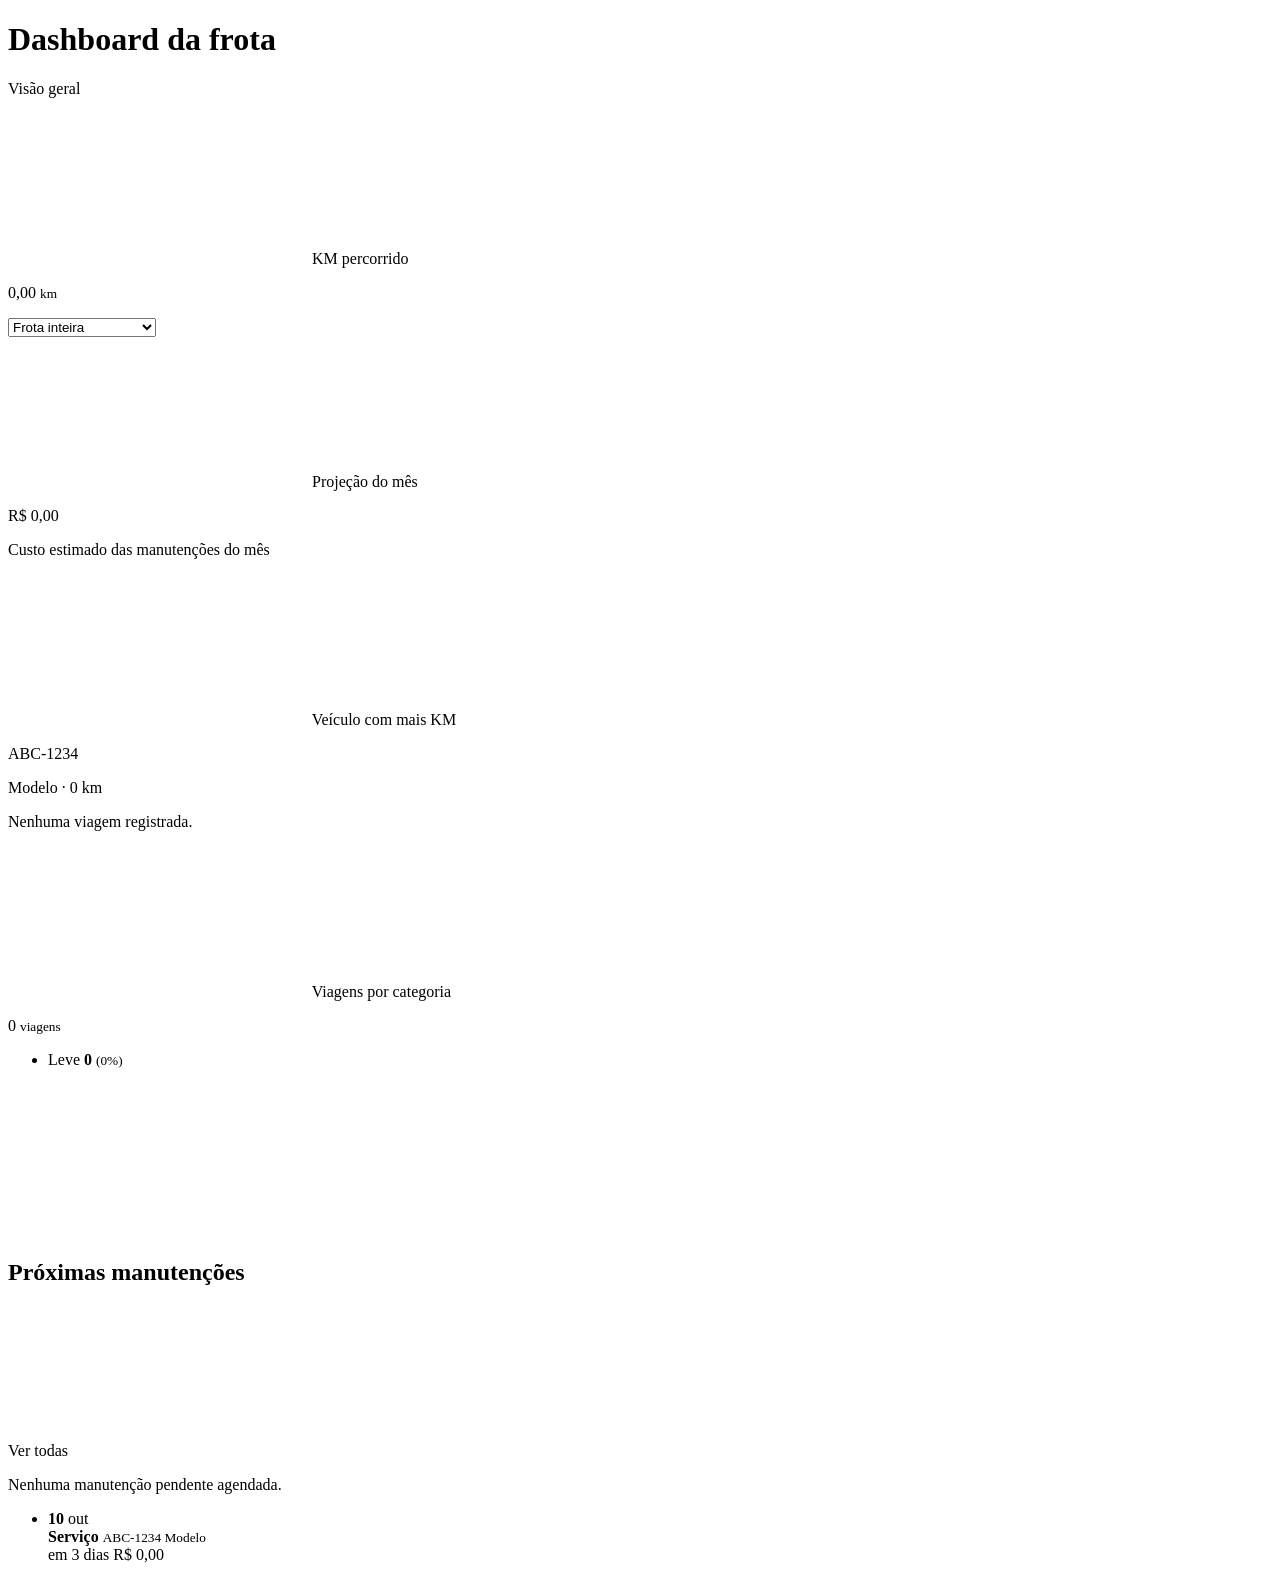
<file: src/main/resources/templates/dashboard.html>
<!DOCTYPE html>
<html lang="pt-BR" xmlns:th="http://www.thymeleaf.org">
<head th:replace="~{fragments/layout :: head('Dashboard')}"></head>
<body>
<header th:replace="~{fragments/layout :: nav('dashboard')}"></header>

<main class="container">
    <div class="cabecalho">
        <div>
            <h1>Dashboard da frota</h1>
            <p class="subtitulo" th:text="${'Visão geral em ' + #temporals.format(#temporals.createToday(), 'd ''de'' MMMM ''de'' yyyy')}">
                Visão geral</p>
        </div>
    </div>

    <section class="kpis">
        <article class="kpi">
            <div class="kpi-topo">
                <span class="kpi-icone"><svg th:replace="~{fragments/icones :: velocimetro}"></svg></span>
                <span class="kpi-rotulo">KM percorrido</span>
            </div>
            <p class="kpi-valor">
                <span th:text="${#numbers.formatDecimal(dados.totalKm, 1, 'POINT', 2, 'COMMA')}">0,00</span>
                <small>km</small>
            </p>
            <form method="get" th:action="@{/dashboard}" class="filtro">
                <select name="veiculoId" aria-label="Filtrar por veículo" onchange="this.form.requestSubmit()">
                    <option value="">Frota inteira</option>
                    <option th:each="v : ${veiculos}" th:value="${v.id}" th:text="${v.descricao}"
                            th:selected="${v.id == dados.veiculoFiltradoId}">ABC-1234 — Modelo</option>
                </select>
                <noscript><button type="submit">Filtrar</button></noscript>
            </form>
        </article>

        <article class="kpi">
            <div class="kpi-topo">
                <span class="kpi-icone"><svg th:replace="~{fragments/icones :: carteira}"></svg></span>
                <span class="kpi-rotulo">Projeção do mês</span>
            </div>
            <p class="kpi-valor" th:text="${'R$ ' + #numbers.formatDecimal(dados.custoPrevistoMes, 1, 'POINT', 2, 'COMMA')}">R$ 0,00</p>
            <p class="kpi-nota" th:text="${'Custo estimado das manutenções com início em ' + #temporals.format(#temporals.createToday(), 'MMMM')}">
                Custo estimado das manutenções do mês</p>
        </article>

        <article class="kpi">
            <div class="kpi-topo">
                <span class="kpi-icone"><svg th:replace="~{fragments/icones :: trofeu}"></svg></span>
                <span class="kpi-rotulo">Veículo com mais KM</span>
            </div>
            <th:block th:if="${dados.veiculoMaisRodado != null}">
                <p class="kpi-valor" th:text="${dados.veiculoMaisRodado.placa}">ABC-1234</p>
                <p class="kpi-nota" th:text="${dados.veiculoMaisRodado.modelo + ' · ' + #numbers.formatDecimal(dados.veiculoMaisRodado.kmTotal, 1, 'POINT', 2, 'COMMA') + ' km'}">
                    Modelo · 0 km</p>
            </th:block>
            <p class="kpi-nota" th:if="${dados.veiculoMaisRodado == null}">Nenhuma viagem registrada.</p>
        </article>

        <article class="kpi">
            <div class="kpi-topo">
                <span class="kpi-icone"><svg th:replace="~{fragments/icones :: barras}"></svg></span>
                <span class="kpi-rotulo">Viagens por categoria</span>
            </div>
            <p class="kpi-valor">
                <span th:text="${dados.totalViagens()}">0</span>
                <small>viagens</small>
            </p>
            <div class="barra-empilhada" role="img"
                 th:attr="aria-label=${#strings.listJoin(dados.volumePorCategoria.![tipo + ': ' + totalViagens], ', ')}">
                <span th:each="c : ${dados.volumePorCategoria}" th:class="'seg seg-' + ${c.tipo}"
                      th:style="'flex-grow:' + ${c.totalViagens}"></span>
            </div>
            <ul class="legenda">
                <li th:each="c : ${dados.volumePorCategoria}">
                    <span th:class="'ponto seg-' + ${c.tipo}"></span>
                    <span th:text="${c.tipo == 'LEVE' ? 'Leve' : 'Pesado'}">Leve</span>
                    <strong th:text="${c.totalViagens}">0</strong>
                    <small th:text="${'(' + dados.percentual(c) + '%)'}">(0%)</small>
                </li>
            </ul>
        </article>
    </section>

    <article class="painel">
        <header class="painel-topo">
            <span class="kpi-icone"><svg th:replace="~{fragments/icones :: calendario}"></svg></span>
            <h2>Próximas manutenções</h2>
            <a th:href="@{/manutencoes}" class="ver-todas">Ver todas <svg th:replace="~{fragments/icones :: seta}"></svg></a>
        </header>

        <p class="vazio" th:if="${#lists.isEmpty(dados.proximasManutencoes)}">Nenhuma manutenção pendente agendada.</p>

        <ul class="agenda" th:unless="${#lists.isEmpty(dados.proximasManutencoes)}">
            <li th:each="m : ${dados.proximasManutencoes}">
                <div class="data-chip">
                    <strong th:text="${#temporals.format(m.dataInicio, 'dd')}">10</strong>
                    <span th:text="${#strings.replace(#temporals.format(m.dataInicio, 'MMM'), '.', '')}">out</span>
                </div>
                <div class="agenda-info">
                    <strong th:text="${m.tipoServico}">Serviço</strong>
                    <small>
                        <span class="placa" th:text="${m.placa}">ABC-1234</span>
                        <span th:text="${m.modelo}">Modelo</span>
                    </small>
                </div>
                <span class="quando" th:classappend="${m.diasAte == 0} ? 'hoje'"
                      th:text="${m.diasAte == 0 ? 'hoje' : (m.diasAte == 1 ? 'amanhã' : 'em ' + m.diasAte + ' dias')}">em 3 dias</span>
                <span class="agenda-custo" th:text="${'R$ ' + #numbers.formatDecimal(m.custoEstimado, 1, 'POINT', 2, 'COMMA')}">R$ 0,00</span>
            </li>
        </ul>
    </article>
</main>
</body>
</html>
</file>
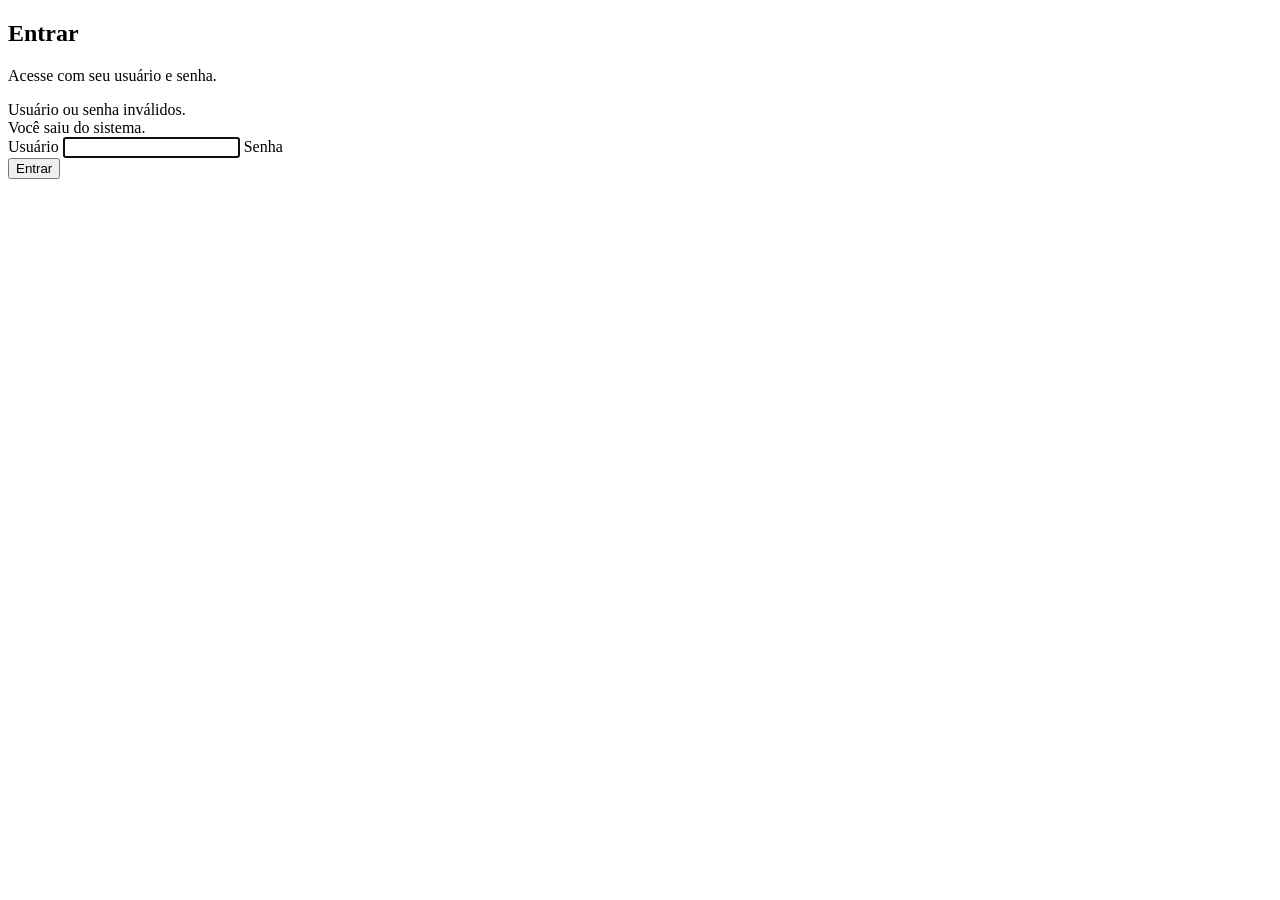
<file: src/main/resources/templates/login.html>
<!DOCTYPE html>
<html lang="pt-BR" xmlns:th="http://www.thymeleaf.org">
<head th:replace="~{fragments/layout :: head('Entrar')}"></head>
<body>
<main class="container acesso">
    <div th:replace="~{fragments/layout :: marca-acesso}"></div>

    <article class="acesso-cartao">
        <h1>Entrar</h1>
        <p class="subtitulo">Acesse com seu usuário e senha.</p>

        <div th:if="${param.error}" class="alerta alerta-erro" role="alert">Usuário ou senha inválidos.</div>
        <div th:if="${param.logout}" class="alerta alerta-info" role="status">Você saiu do sistema.</div>

        <form method="post" th:action="@{/login}">
            <label for="username">Usuário
                <input type="text" id="username" name="username" autocomplete="username" required autofocus>
            </label>

            <label for="password">Senha</label>
            <div th:replace="~{fragments/layout :: campo-senha('password', 'password', 'current-password')}"></div>

            <button type="submit">Entrar</button>
        </form>
    </article>
</main>
</body>
</html>
</file>
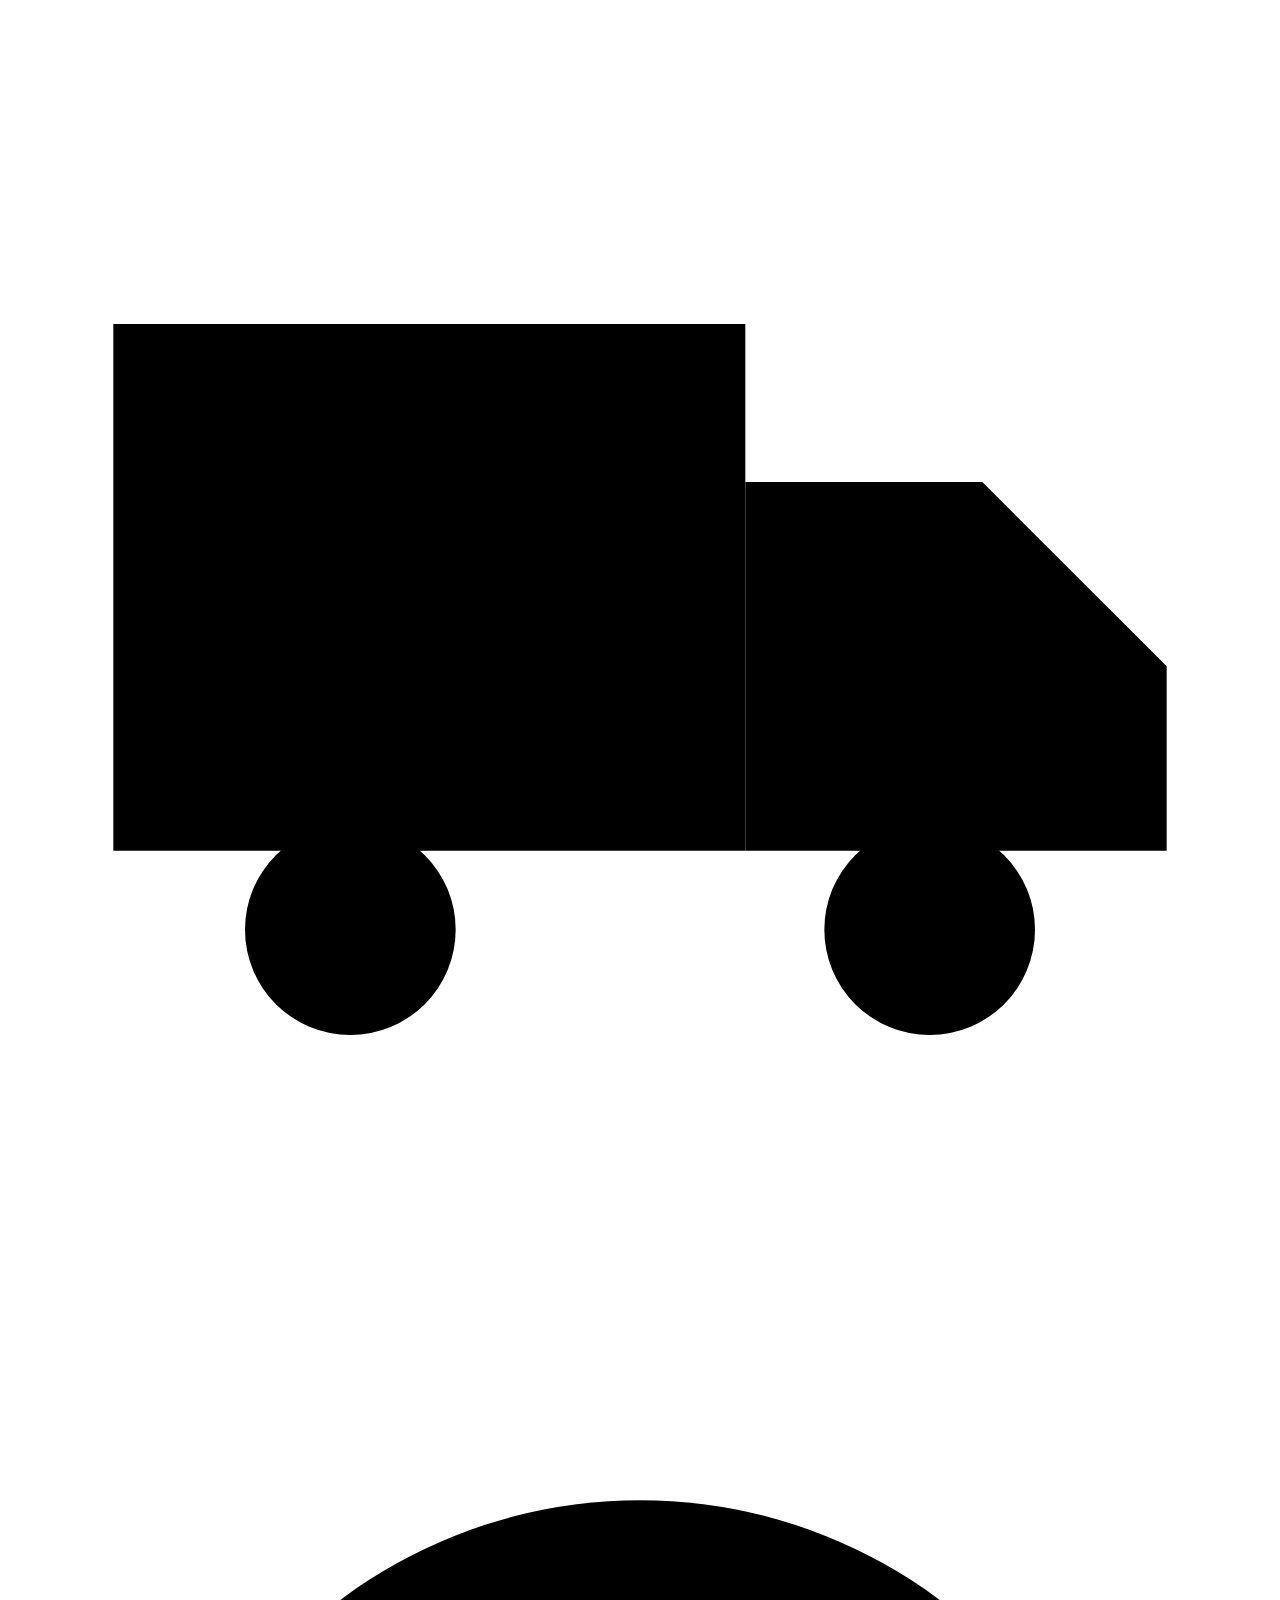
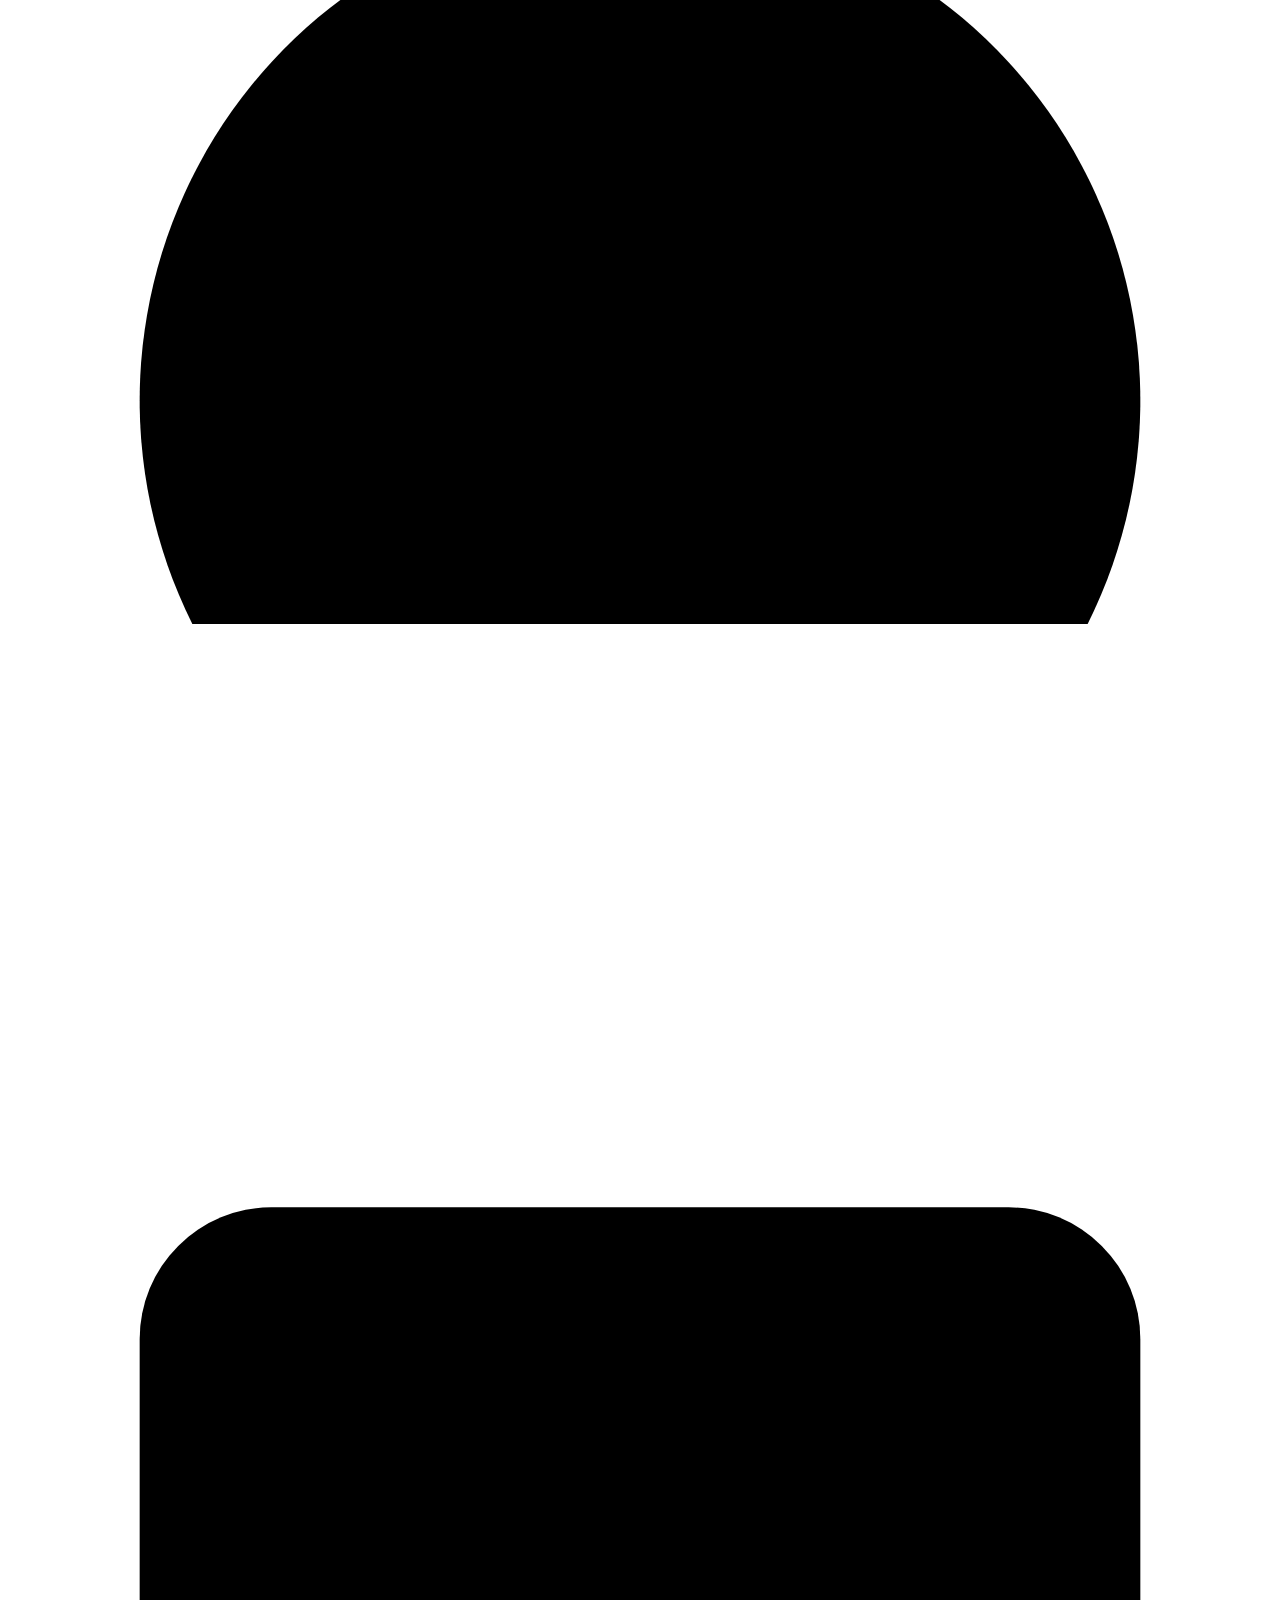
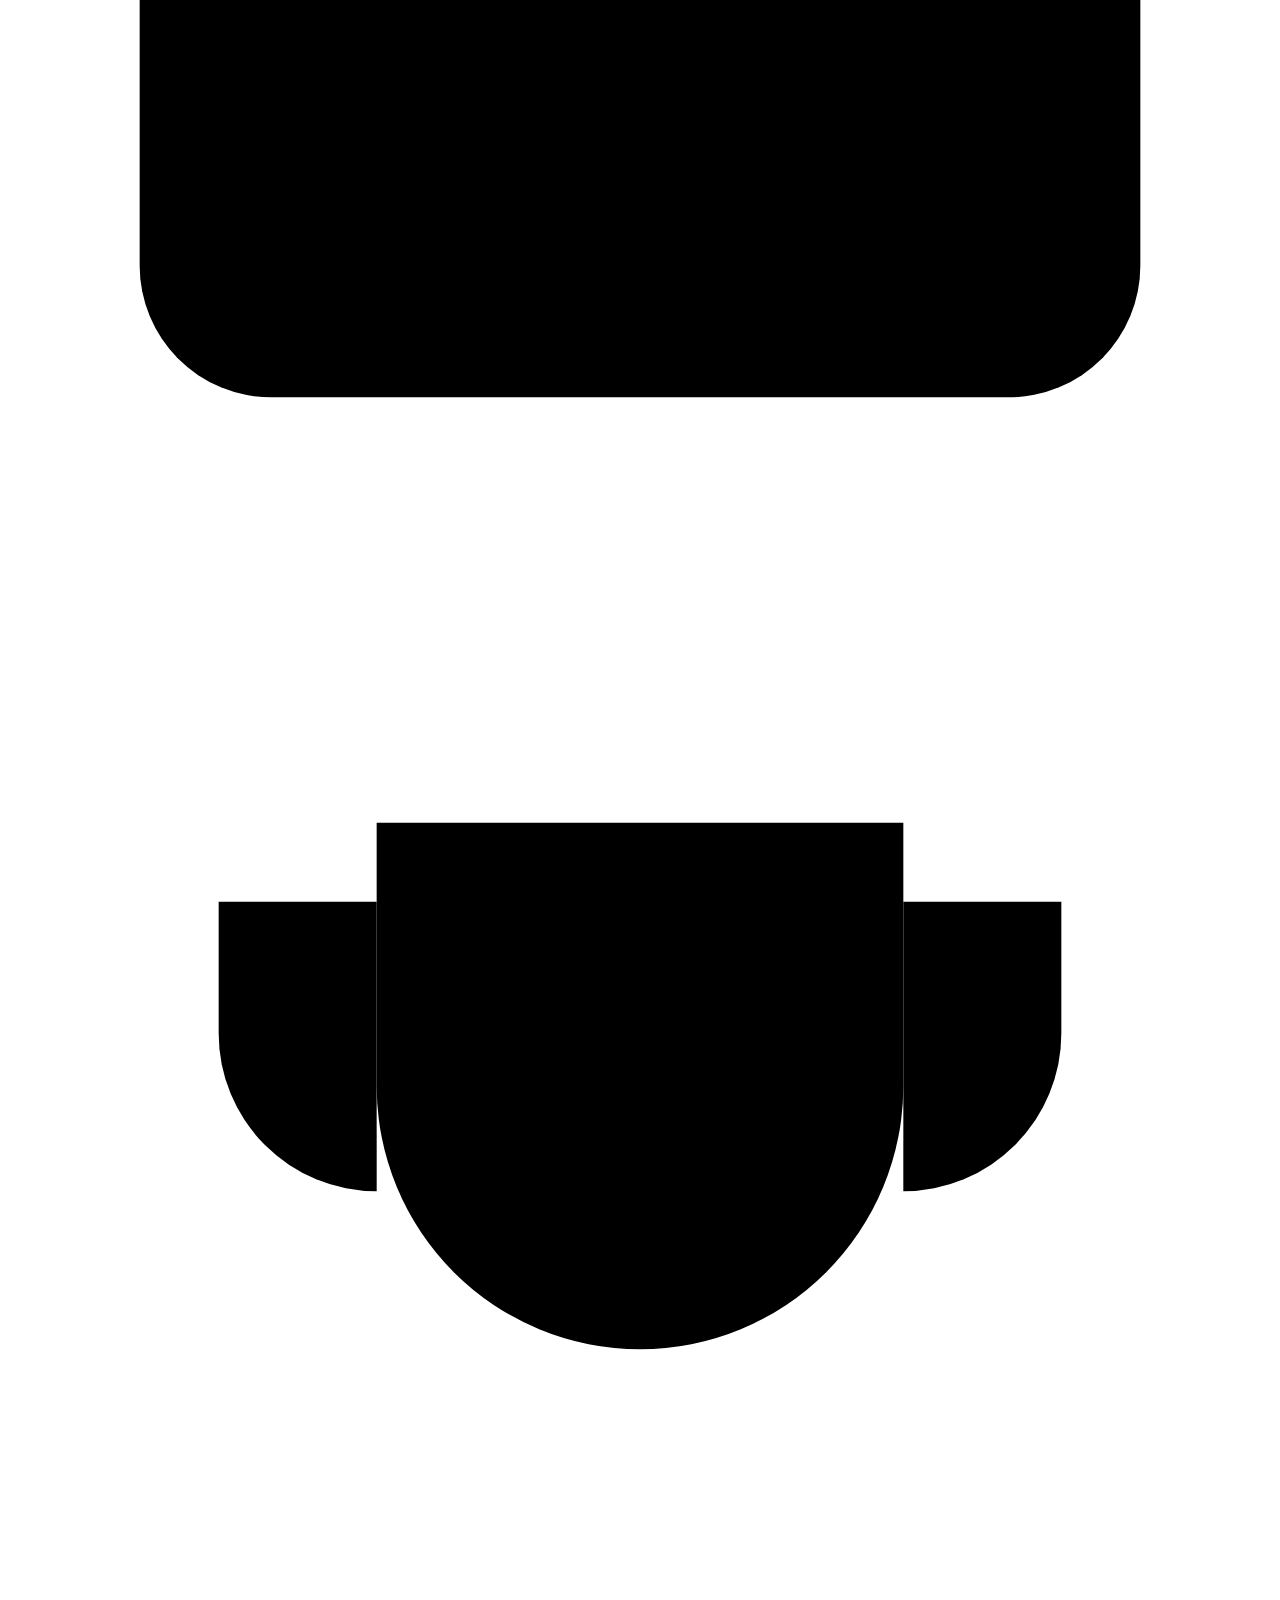
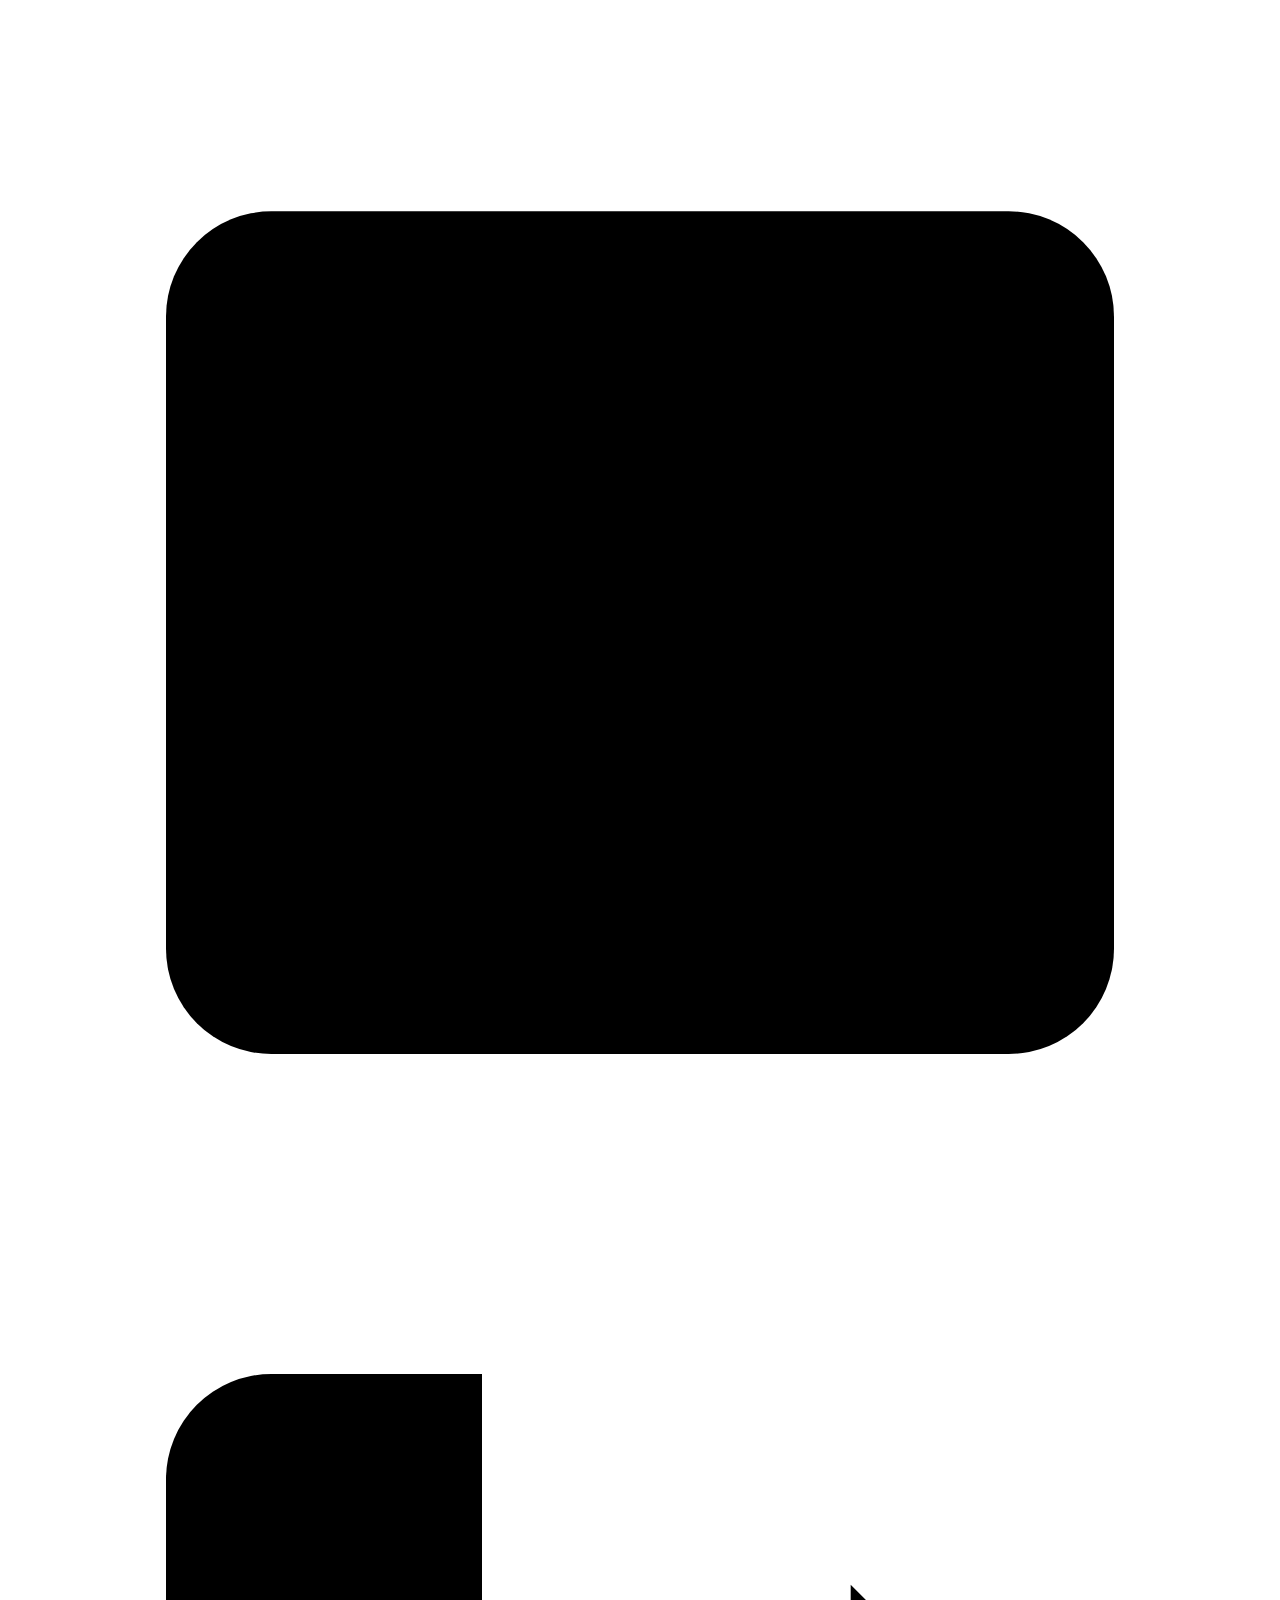
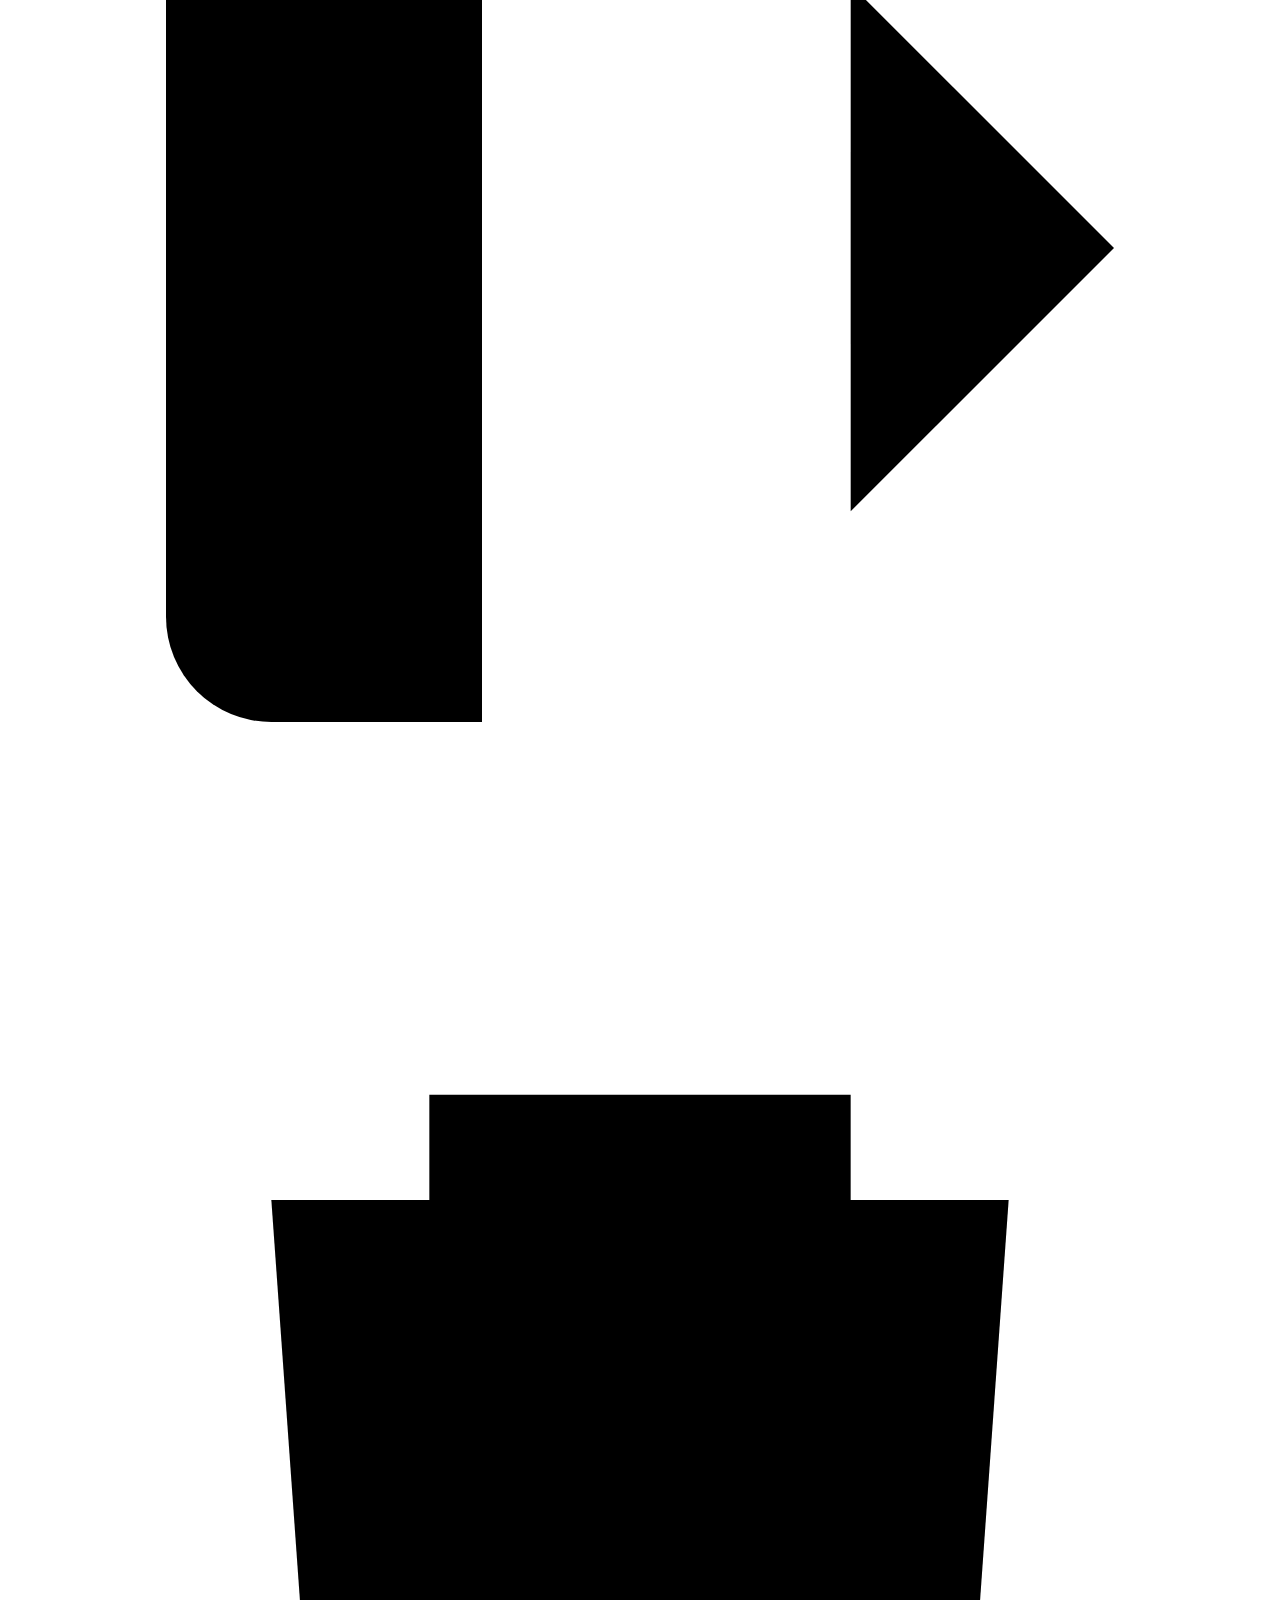
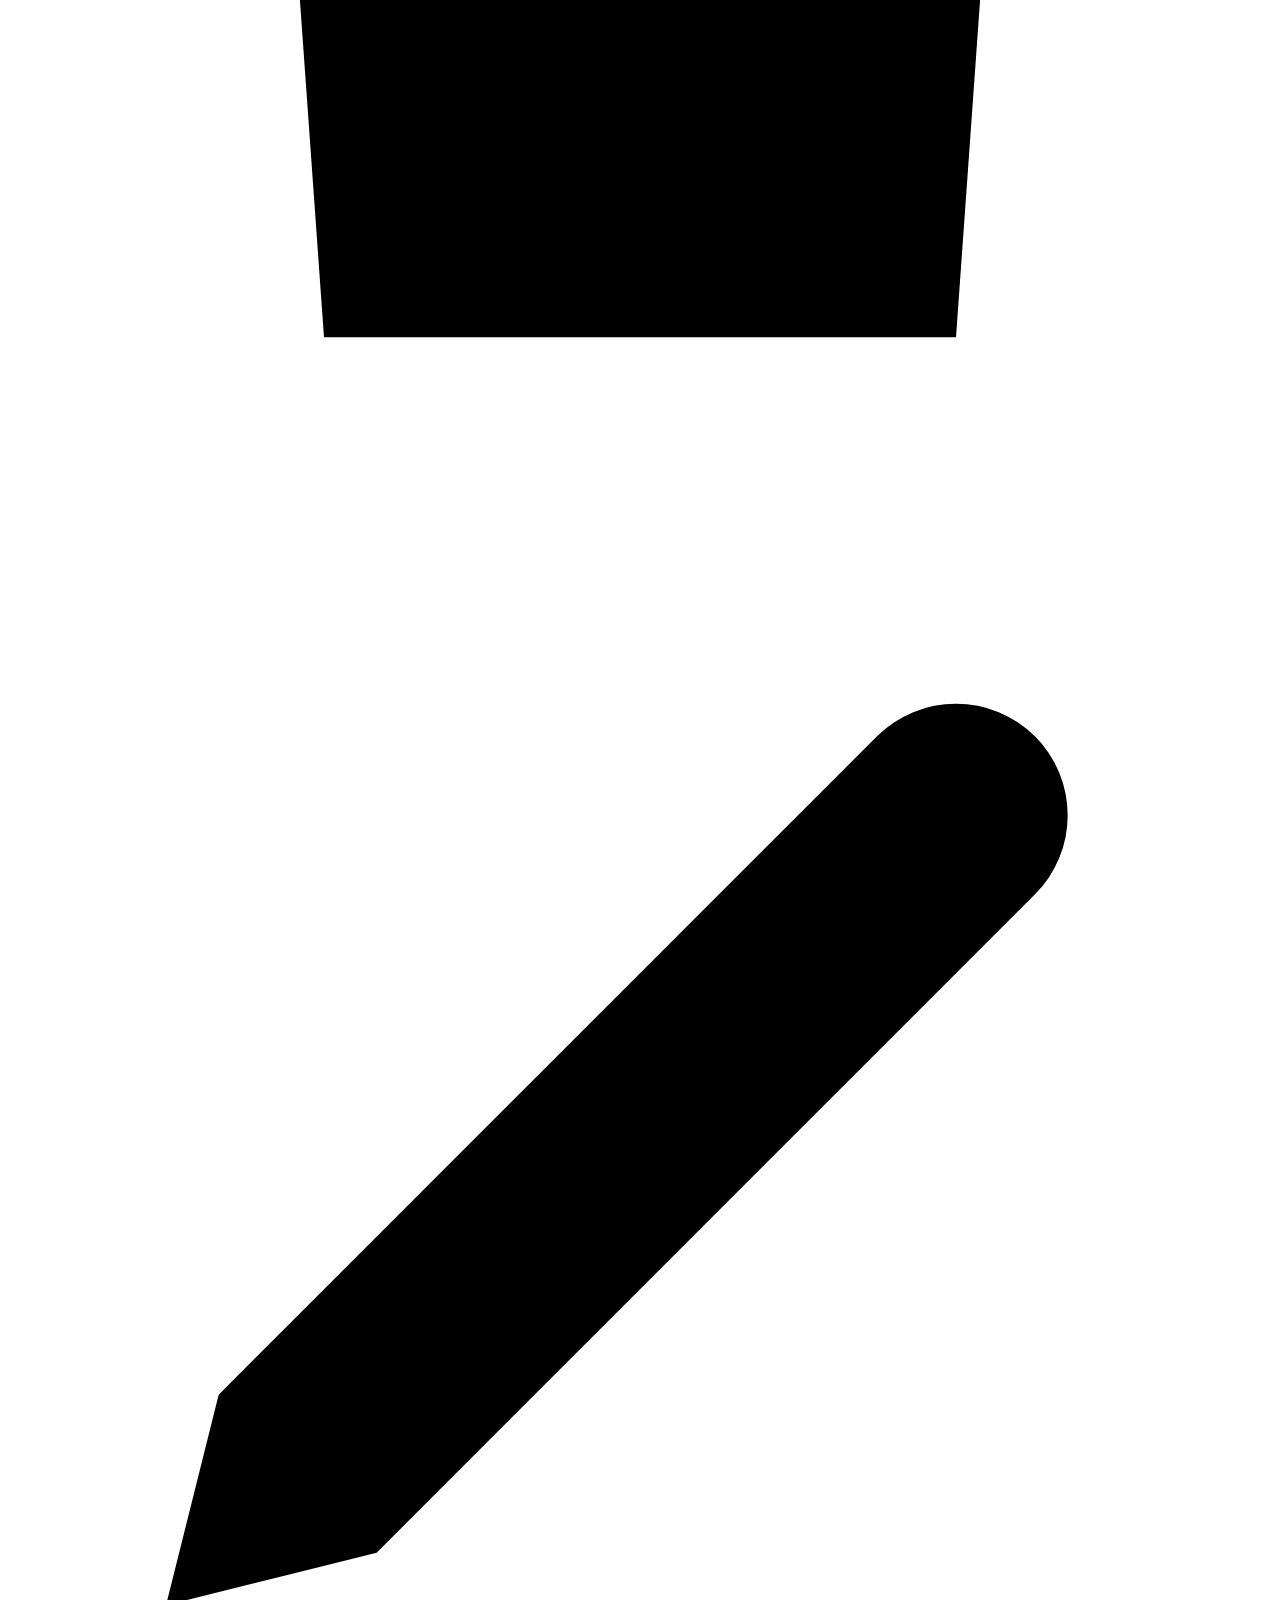
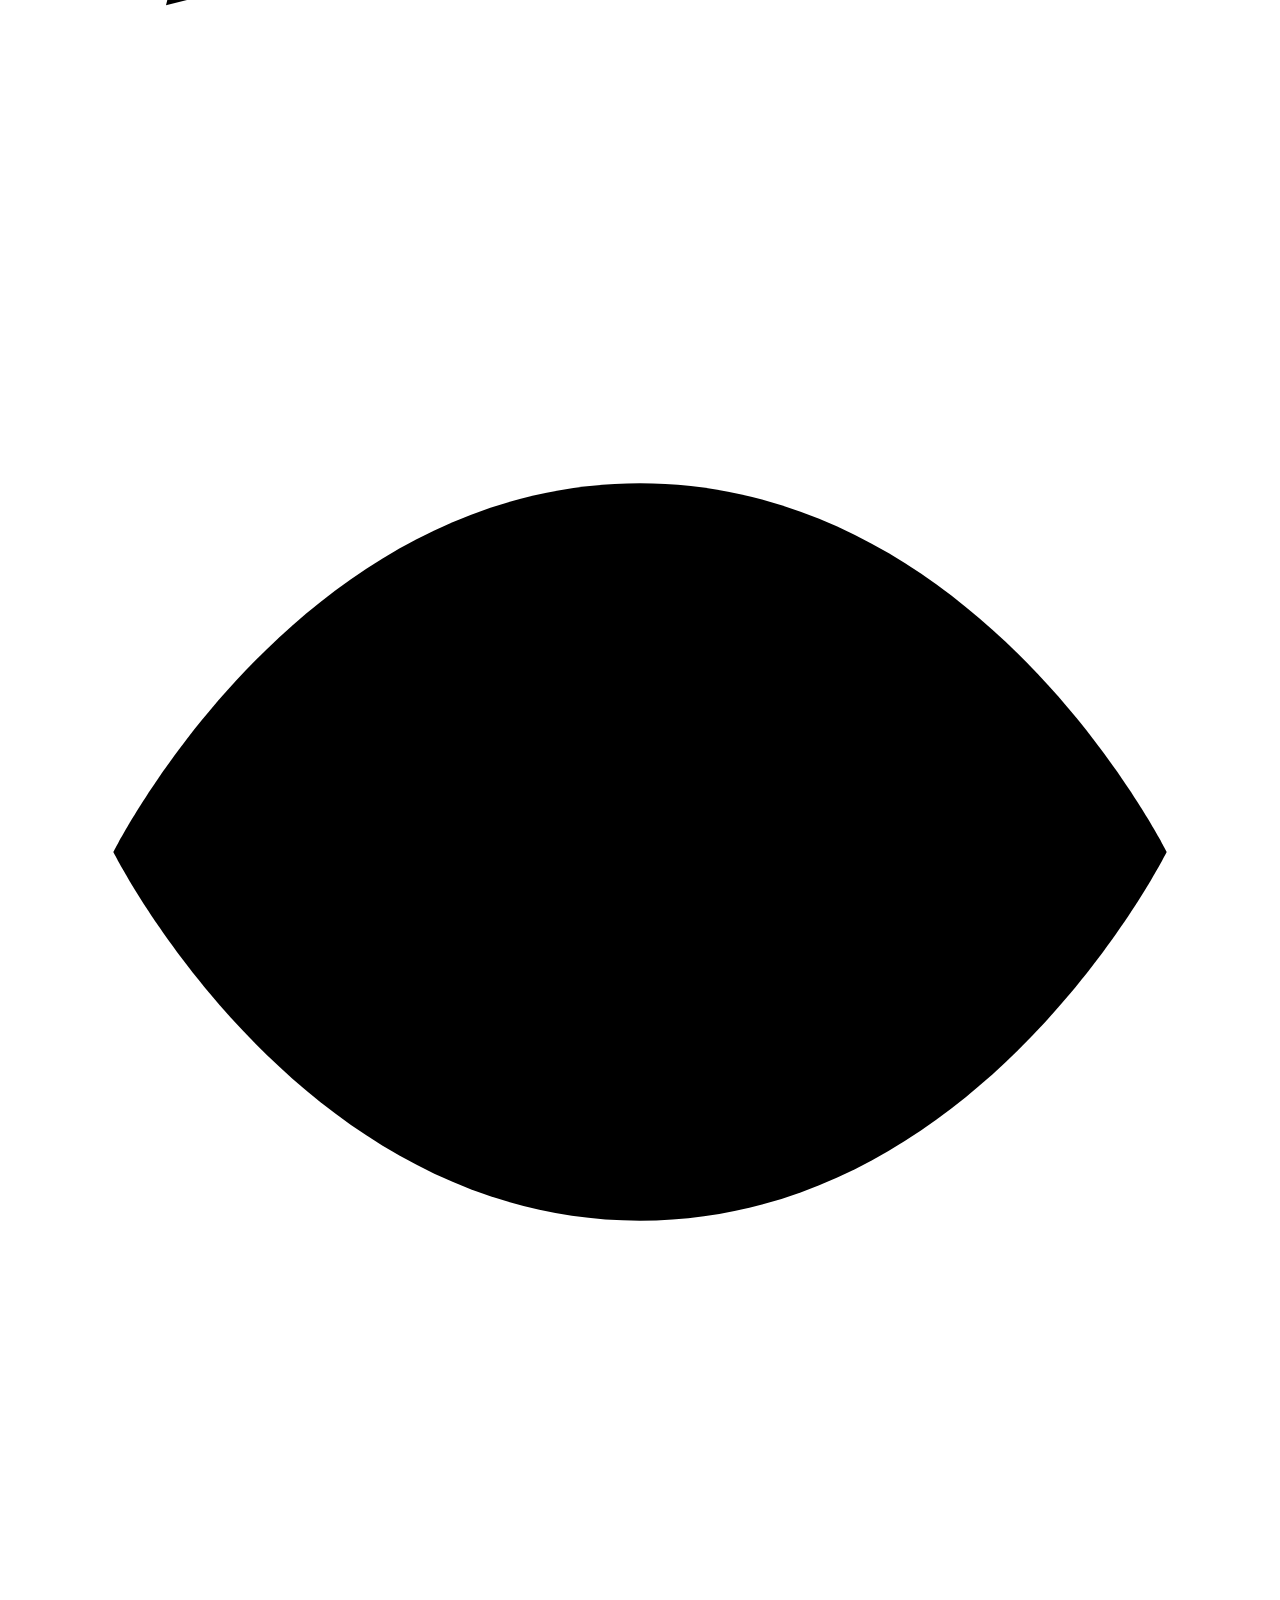
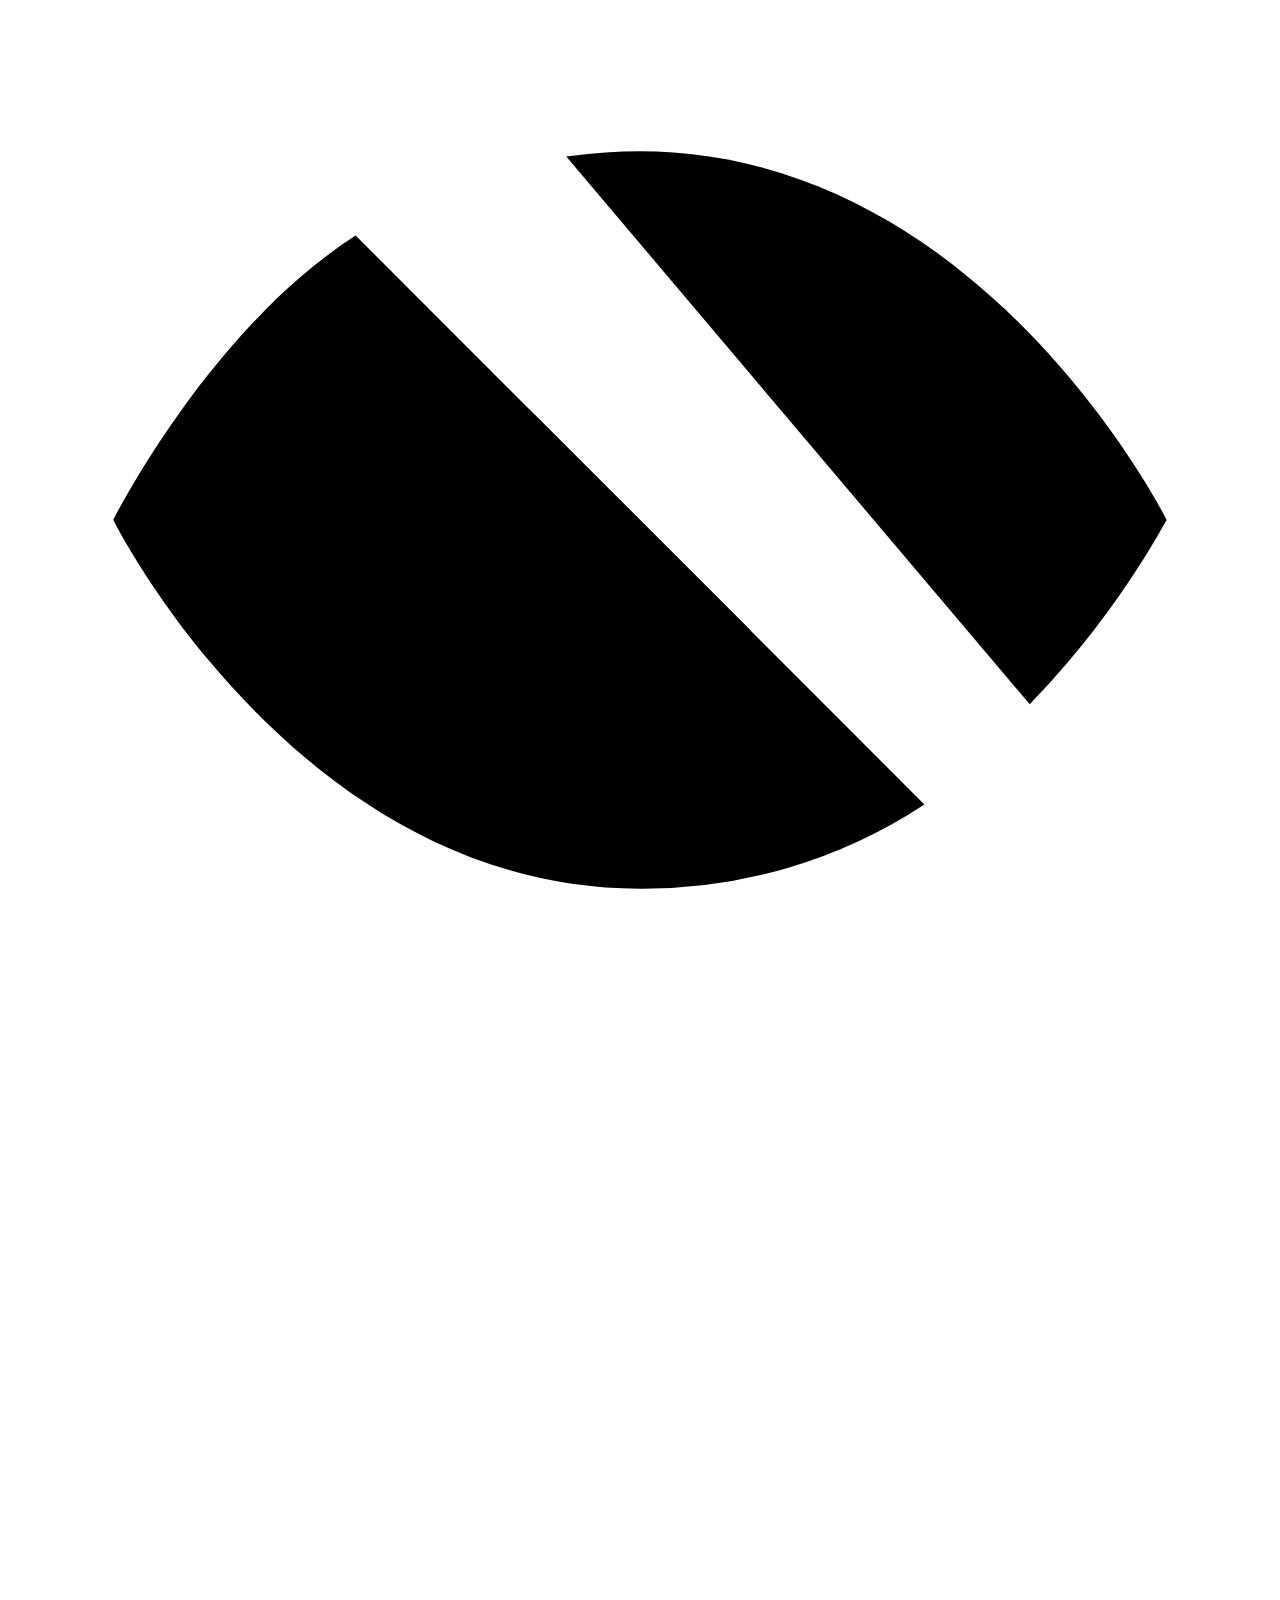
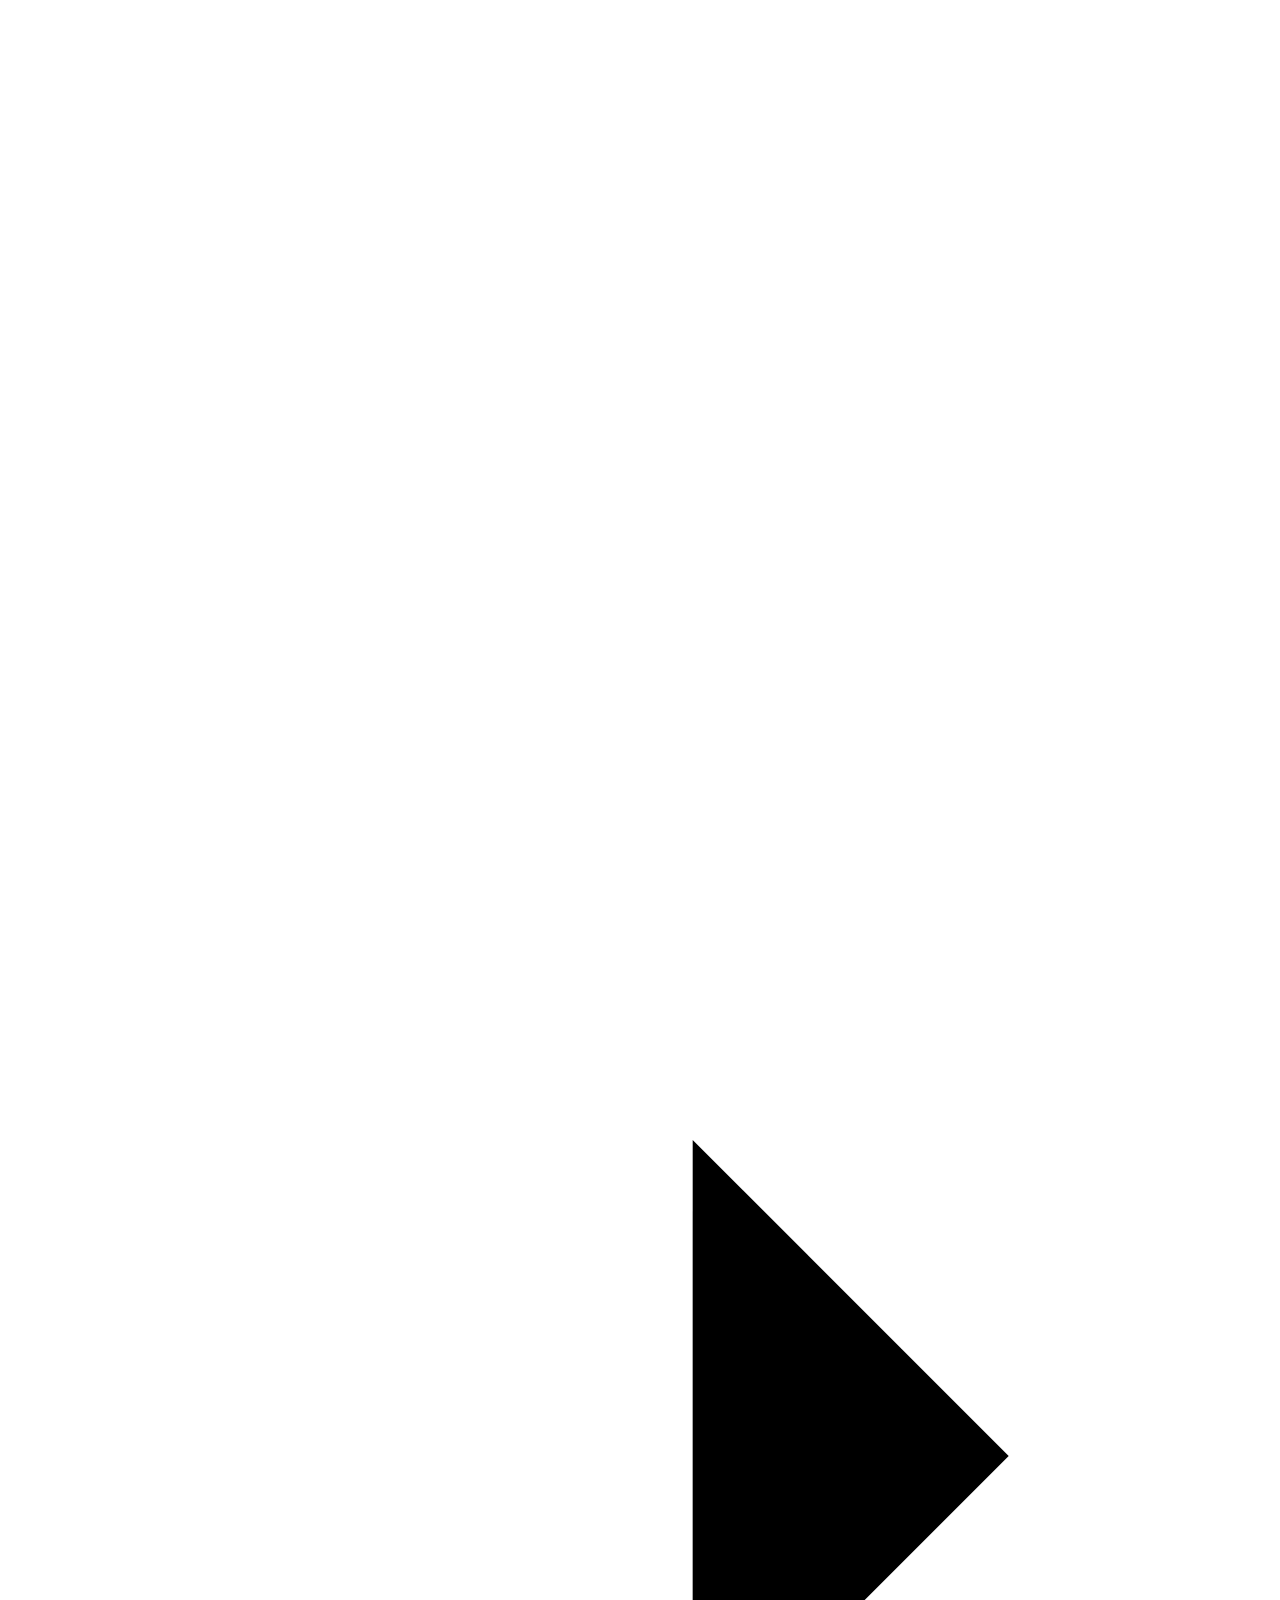
<file: src/main/resources/templates/fragments/icones.html>
<!DOCTYPE html>
<html lang="pt-BR" xmlns:th="http://www.thymeleaf.org">
<body>
<!-- Ícones SVG em linha (traço herda a cor do texto). Uso: <svg th:replace="~{fragments/icones :: caminhao}"></svg> -->

<svg th:fragment="caminhao" class="ico" viewBox="0 0 24 24" aria-hidden="true">
    <path d="M2 6h12v10H2z"/><path d="M14 9h4.5l3.5 3.5V16h-8z"/><circle cx="6.5" cy="17.5" r="2"/><circle cx="17.5" cy="17.5" r="2"/>
</svg>

<svg th:fragment="velocimetro" class="ico" viewBox="0 0 24 24" aria-hidden="true">
    <path d="M12 14l4-5"/><path d="M3.5 18a9.5 9.5 0 1 1 17 0"/><circle cx="12" cy="14" r="1.2"/>
</svg>

<svg th:fragment="carteira" class="ico" viewBox="0 0 24 24" aria-hidden="true">
    <rect x="2.5" y="5" width="19" height="15" rx="2.5"/><path d="M2.5 9.5h19"/><path d="M16 15h2.5"/>
</svg>

<svg th:fragment="trofeu" class="ico" viewBox="0 0 24 24" aria-hidden="true">
    <path d="M7 4h10v5a5 5 0 0 1-10 0z"/><path d="M17 5.5h3V8a3 3 0 0 1-3 3"/><path d="M7 5.5H4V8a3 3 0 0 0 3 3"/><path d="M12 14v4"/><path d="M8 21h8"/>
</svg>

<svg th:fragment="barras" class="ico" viewBox="0 0 24 24" aria-hidden="true">
    <path d="M3 21h18"/><path d="M6 17v-6"/><path d="M12 17V5"/><path d="M18 17v-9"/>
</svg>

<svg th:fragment="calendario" class="ico" viewBox="0 0 24 24" aria-hidden="true">
    <rect x="3" y="5" width="18" height="16" rx="2"/><path d="M3 10h18"/><path d="M8 3v4"/><path d="M16 3v4"/>
</svg>

<svg th:fragment="sair" class="ico" viewBox="0 0 24 24" aria-hidden="true">
    <path d="M9 21H5a2 2 0 0 1-2-2V5a2 2 0 0 1 2-2h4"/><path d="M16 17l5-5-5-5"/><path d="M21 12H9"/>
</svg>

<svg th:fragment="lixeira" class="ico" viewBox="0 0 24 24" aria-hidden="true">
    <path d="M3 6h18"/><path d="M8 6V4h8v2"/><path d="M19 6l-1 14H6L5 6"/><path d="M10 11v6"/><path d="M14 11v6"/>
</svg>

<svg th:fragment="lapis" class="ico" viewBox="0 0 24 24" aria-hidden="true">
    <path d="M12 20h9"/><path d="M16.5 3.5a2.1 2.1 0 0 1 3 3L7 19l-4 1 1-4Z"/>
</svg>

<svg th:fragment="olho" class="ico" viewBox="0 0 24 24" aria-hidden="true">
    <path d="M2 12s3.5-7 10-7 10 7 10 7-3.5 7-10 7S2 12 2 12z"/><circle cx="12" cy="12" r="3"/>
</svg>

<svg th:fragment="olho-fechado" class="ico" viewBox="0 0 24 24" aria-hidden="true">
    <path d="M10.6 5.1A10.7 10.7 0 0 1 12 5c6.5 0 10 7 10 7a17 17 0 0 1-2.6 3.5"/><path d="M6.6 6.6C3.8 8.4 2 12 2 12s3.5 7 10 7a9.7 9.7 0 0 0 5.4-1.6"/><path d="M9.9 9.9a3 3 0 0 0 4.2 4.2"/><path d="M3 3l18 18"/>
</svg>

<svg th:fragment="fechar" class="ico" viewBox="0 0 24 24" aria-hidden="true">
    <path d="M18 6L6 18"/><path d="M6 6l12 12"/>
</svg>

<svg th:fragment="seta" class="ico" viewBox="0 0 24 24" aria-hidden="true">
    <path d="M5 12h14"/><path d="M13 6l6 6-6 6"/>
</svg>
</body>
</html>
</file>
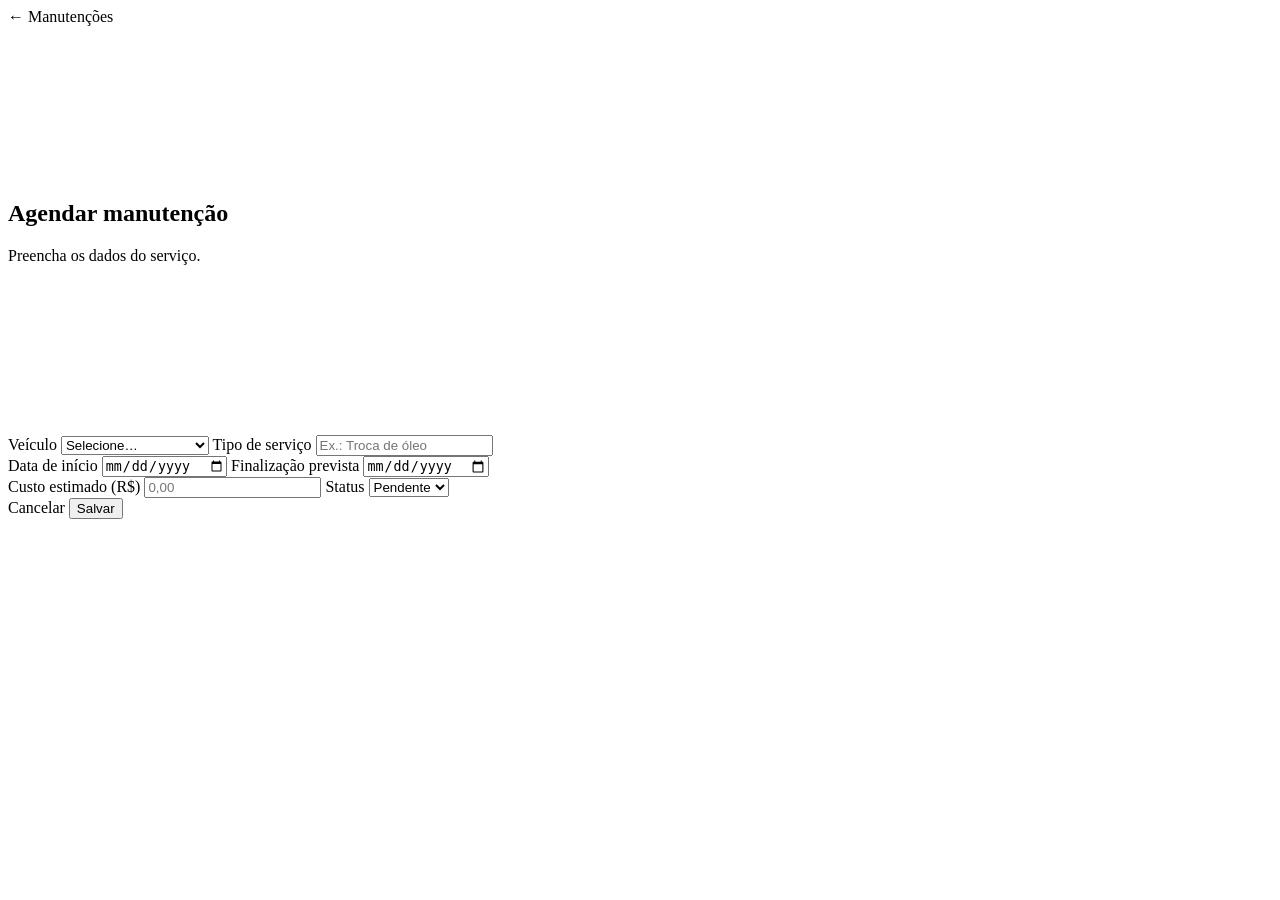
<file: src/main/resources/templates/manutencoes/form.html>
<!DOCTYPE html>
<html lang="pt-BR" xmlns:th="http://www.thymeleaf.org">
<head th:replace="~{fragments/layout :: head(${manutencaoId == null ? 'Agendar manutenção' : 'Editar manutenção'})}"></head>
<body>
<header th:replace="~{fragments/layout :: nav('manutencoes')}"></header>

<main class="container pagina-form">
    <a th:href="@{/manutencoes}" class="voltar">← Manutenções</a>

    <!-- Este cartão também é carregado dentro do modal da listagem (static/js/app.js) -->
    <article class="cartao-form">
        <header class="cartao-form-topo">
            <span class="kpi-icone">
                <th:block th:if="${manutencaoId == null}"><svg th:replace="~{fragments/icones :: calendario}"></svg></th:block>
                <th:block th:unless="${manutencaoId == null}"><svg th:replace="~{fragments/icones :: lapis}"></svg></th:block>
            </span>
            <div>
                <h2 th:text="${manutencaoId == null ? 'Agendar manutenção' : 'Editar manutenção'}">Agendar manutenção</h2>
                <p class="subtitulo" th:text="${manutencaoId == null ? 'Preencha os dados do serviço a ser realizado.' : 'Altere os dados e salve.'}">
                    Preencha os dados do serviço.</p>
            </div>
            <!-- visível só no modal; na página própria há o link de voltar -->
            <a th:href="@{/manutencoes}" class="fechar-cartao" data-cancelar aria-label="Fechar" title="Fechar">
                <svg th:replace="~{fragments/icones :: fechar}"></svg>
            </a>
        </header>

        <form method="post" novalidate th:object="${form}" th:attr="data-sucesso=@{/manutencoes}"
              th:action="${manutencaoId == null} ? @{/manutencoes} : @{/manutencoes/{id}(id=${manutencaoId})}">

            <label for="veiculoId">Veículo
                <select th:field="*{veiculoId}" th:aria-invalid="${#fields.hasErrors('veiculoId')} ? 'true' : null">
                    <option value="">Selecione…</option>
                    <option th:each="v : ${veiculos}" th:value="${v.id}" th:text="${v.descricao}">ABC-1234 — Modelo</option>
                </select>
                <small class="erro-campo" th:if="${#fields.hasErrors('veiculoId')}" th:errors="*{veiculoId}"></small>
            </label>

            <label for="tipoServico">Tipo de serviço
                <input type="text" th:field="*{tipoServico}" maxlength="100" placeholder="Ex.: Troca de óleo"
                       th:aria-invalid="${#fields.hasErrors('tipoServico')} ? 'true' : null">
                <small class="erro-campo" th:if="${#fields.hasErrors('tipoServico')}" th:errors="*{tipoServico}"></small>
            </label>

            <div class="grid">
                <label for="dataInicio">Data de início
                    <input type="date" th:field="*{dataInicio}"
                           th:aria-invalid="${#fields.hasErrors('dataInicio')} ? 'true' : null">
                    <small class="erro-campo" th:if="${#fields.hasErrors('dataInicio')}" th:errors="*{dataInicio}"></small>
                </label>

                <label for="dataFinalizacao">Finalização prevista
                    <input type="date" th:field="*{dataFinalizacao}"
                           th:aria-invalid="${#fields.hasErrors('dataFinalizacao') or #fields.hasErrors('periodoValido')} ? 'true' : null">
                    <small class="erro-campo" th:if="${#fields.hasErrors('dataFinalizacao')}" th:errors="*{dataFinalizacao}"></small>
                    <small class="erro-campo" th:if="${#fields.hasErrors('periodoValido')}" th:errors="*{periodoValido}"></small>
                </label>
            </div>

            <div class="grid">
                <label for="custoEstimado">Custo estimado (R$)
                    <input type="number" step="0.01" min="0" th:field="*{custoEstimado}" placeholder="0,00"
                           th:aria-invalid="${#fields.hasErrors('custoEstimado')} ? 'true' : null">
                    <small class="erro-campo" th:if="${#fields.hasErrors('custoEstimado')}" th:errors="*{custoEstimado}"></small>
                </label>

                <label for="status">Status
                    <select th:field="*{status}" th:aria-invalid="${#fields.hasErrors('status')} ? 'true' : null">
                        <option th:each="s : ${opcoesStatus}" th:value="${s}" th:text="${s.descricao}">Pendente</option>
                    </select>
                    <small class="erro-campo" th:if="${#fields.hasErrors('status')}" th:errors="*{status}"></small>
                </label>
            </div>

            <footer class="cartao-form-rodape">
                <a role="button" class="secondary outline" th:href="@{/manutencoes}" data-cancelar>Cancelar</a>
                <button type="submit">Salvar</button>
            </footer>
        </form>
    </article>
</main>
</body>
</html>
</file>
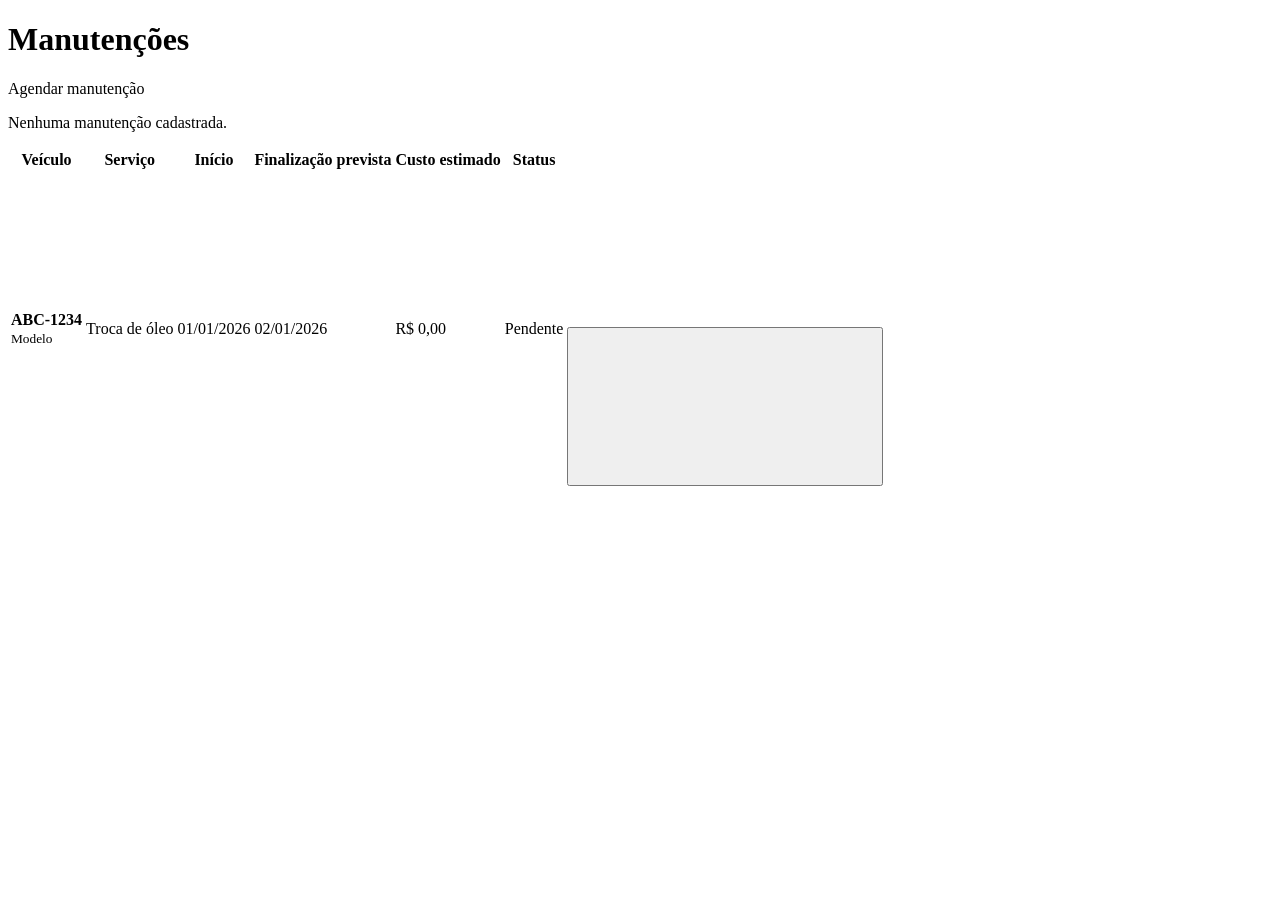
<file: src/main/resources/templates/manutencoes/lista.html>
<!DOCTYPE html>
<html lang="pt-BR" xmlns:th="http://www.thymeleaf.org">
<head th:replace="~{fragments/layout :: head('Manutenções')}"></head>
<body>
<header th:replace="~{fragments/layout :: nav('manutencoes')}"></header>

<main class="container">
    <div class="cabecalho">
        <h1>Manutenções</h1>
        <a role="button" th:href="@{/manutencoes/nova}" data-modal>Agendar manutenção</a>
    </div>

    <th:block th:replace="~{fragments/layout :: mensagem}"></th:block>

    <p th:if="${#lists.isEmpty(manutencoes)}">Nenhuma manutenção cadastrada.</p>

    <div class="overflow-auto" th:unless="${#lists.isEmpty(manutencoes)}">
        <table class="striped">
            <thead>
            <tr>
                <th>Veículo</th>
                <th>Serviço</th>
                <th>Início</th>
                <th>Finalização prevista</th>
                <th class="numero">Custo estimado</th>
                <th>Status</th>
                <th></th>
            </tr>
            </thead>
            <tbody>
            <tr th:each="m : ${manutencoes}">
                <td>
                    <strong class="nowrap" th:text="${m.placa}">ABC-1234</strong><br>
                    <small th:text="${m.modelo}">Modelo</small>
                </td>
                <td th:text="${m.tipoServico}">Troca de óleo</td>
                <td class="nowrap" th:text="${#temporals.format(m.dataInicio, 'dd/MM/yyyy')}">01/01/2026</td>
                <td class="nowrap" th:text="${m.dataFinalizacao != null ? #temporals.format(m.dataFinalizacao, 'dd/MM/yyyy') : '—'}">02/01/2026</td>
                <td class="numero nowrap" th:text="${'R$ ' + #numbers.formatDecimal(m.custoEstimado, 1, 'POINT', 2, 'COMMA')}">R$ 0,00</td>
                <td><span th:class="'badge badge-' + ${m.status.name()}" th:text="${m.status.descricao}">Pendente</span></td>
                <td>
                    <div class="acoes">
                        <a role="button" class="outline icone" th:href="@{/manutencoes/{id}/editar(id=${m.id})}"
                           title="Editar" aria-label="Editar" data-modal>
                            <svg th:replace="~{fragments/icones :: lapis}"></svg>
                        </a>
                        <!-- concluídas são histórico: sem botão de excluir (o service também bloqueia) -->
                        <form th:if="${m.status.permiteExclusao()}"
                              method="post" th:action="@{/manutencoes/{id}/excluir(id=${m.id})}"
                              data-confirmar="Excluir manutenção?"
                              th:attr="data-detalhe=${m.tipoServico + ' · ' + m.placa + ' · ' + #temporals.format(m.dataInicio, 'dd/MM/yyyy')}">
                            <button type="submit" class="secondary outline icone" title="Excluir" aria-label="Excluir">
                                <svg th:replace="~{fragments/icones :: lixeira}"></svg>
                            </button>
                        </form>
                    </div>
                </td>
            </tr>
            </tbody>
        </table>
    </div>
</main>

<th:block th:replace="~{fragments/layout :: dialogos}"></th:block>
</body>
</html>
</file>
